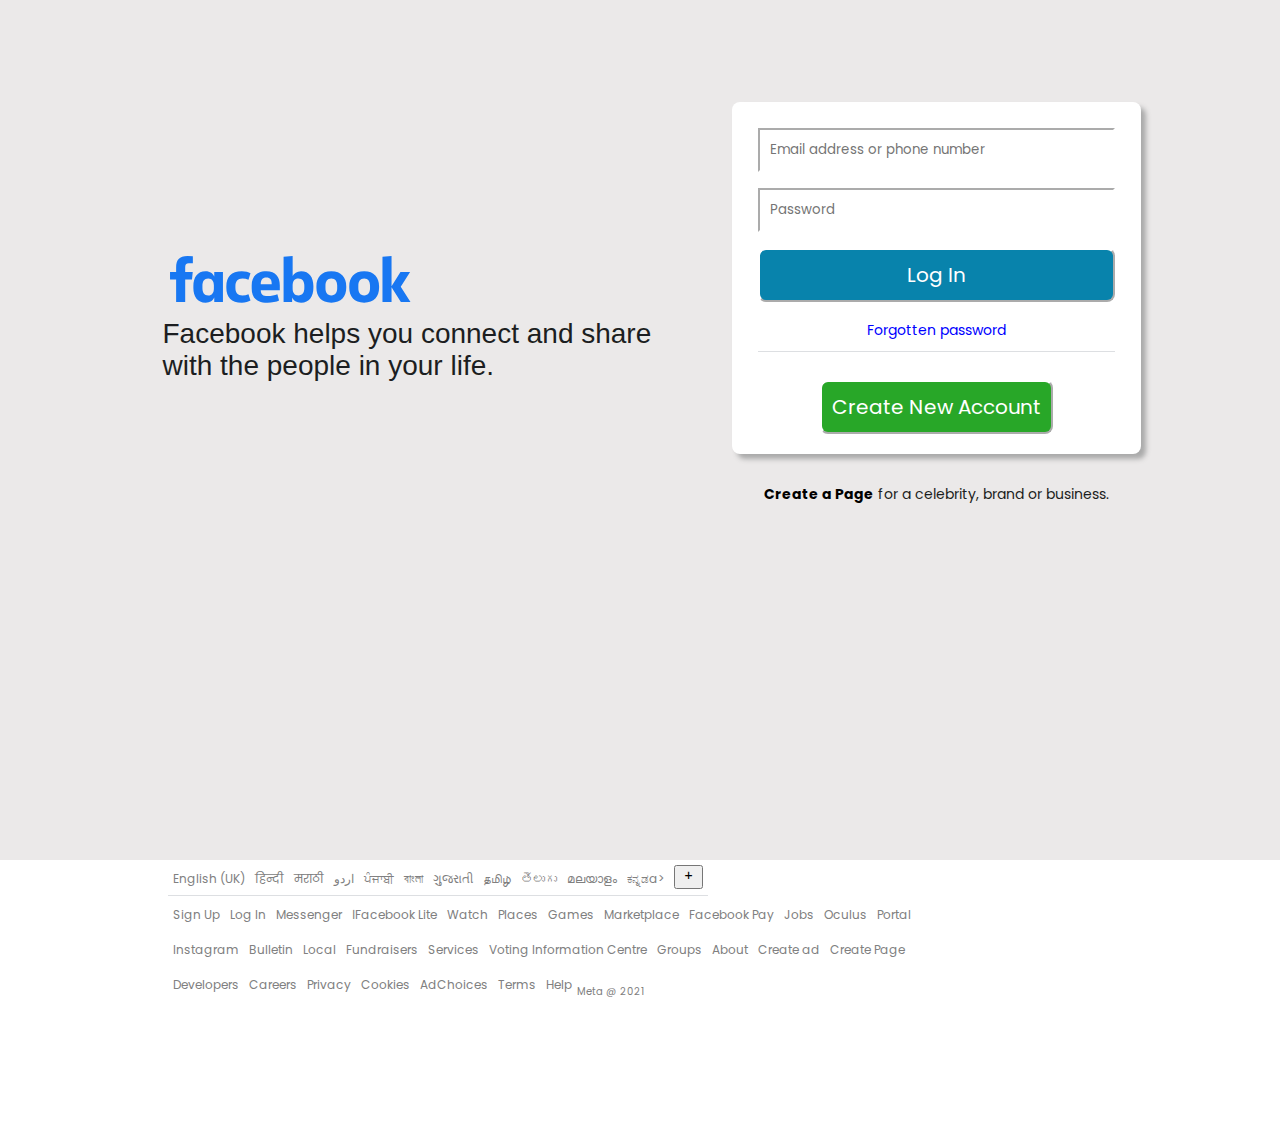
<file: index.html>
<!DOCTYPE html>
<html lang="en">
<head>
    <meta charset="UTF-8">
    <meta http-equiv="X-UA-Compatible" content="IE=edge">
    <meta name="viewport" content="width=device-width, initial-scale=1.0">
    <title>Document</title>
    <link rel="preconnect" href="https://fonts.googleapis.com">
    <link rel="preconnect" href="https://fonts.gstatic.com" crossorigin>
    <link href="https://fonts.googleapis.com/css2?family=Poppins:wght@400;500;600;700&display=swap" rel="stylesheet">
    <link rel="stylesheet" href="index.css">
</head>
<body>
   <main>
       <div class="row">
           <div class="logo">
               <img src="logo.svg" alt="logo" id="image">
               <h2>Facebook helps you connect and share with the people in your life.</h2>


           </div> 
           <div class="form-container">
               <div class="form">
                   <input type="text" class="input" placeholder="Email address or phone number">
                   <input type="password"  class="input" placeholder="Password">
                   <button  class="input" id="loginbutton" > Log In</button>
                   <a href="#"  class="input" id="forgotten" >Forgotten password</a>
                   <button class="new-account" class="input" >Create New Account</button>

               </div>
               <p><b><a href="#" class="create-page"> Create a Page</a></b> for a celebrity, brand or business.</p>
           </div>
       </div>
   </main>
    
   <footer>
       <div class="footer-container">
           <ol > 
               <li><a href="#" class="lang">English (UK)</a></li>
               <li><a href="#" class="lang">हिन्दी</a></li>
               <li><a href="#" class="lang"> मराठी</a></li>
               <li><a href="#" class="lang">اردو </a></li>
               <li><a href="#" class="lang">ਪੰਜਾਬੀ</a></li>
               <li><a href="#" class="lang">বাংলা</a></li>
               <li><a href="#" class="lang">ગુજરાતી</a></li>
               <li><a href="#"class="lang"> தமிழ்</a></li>
               <li><a href="#" class="lang">తెలుగు</a></li>
               <li><a href="#" class="lang">മലയാളം</a></li>
               <li><a href="#" class="lang"> ಕನ್ನಡa></li>
                <button class="plusbutton">+</button>
           </ol>
         
       </div>

       <div class="footer-container-2">
        <ol  > 
            <li><a href="#" class="lang">Sign Up</a></li>
            <li><a href="#" class="lang">Log In</a></li>
            <li><a href="#" class="lang"> Messenger</a></li>
            <li><a href="#" class="lang">اFacebook Lite</a></li>
            <li><a href="#" class="lang">Watch</a></li>
            <li><a href="#" class="lang">Places</a></li>
            <li><a href="#" class="lang">Games</a></li>
            <li><a href="#"class="lang"> Marketplace</a></li>
            <li><a href="#" class="lang">Facebook Pay</a></li>
            <li><a href="#" class="lang">Jobs</a></li>
            <li><a href="#" class="lang"> Oculus</li>
            <li><a href="#" class="lang"> Portal</li>
            <li><a href="#" class="lang"> Instagram</li>
            <li><a href="#" class="lang"> Bulletin</li>
            <li><a href="#" class="lang"> Local</li>
           <li><a href="#" class="lang"> Fundraisers</li>
            <li><a href="#" class="lang"> Services</li>
            <li><a href="#" class="lang"> Voting Information Centre</li>
            <li><a href="#" class="lang"> Groups</li>
            <li><a href="#" class="lang"> About</li>
            <li><a href="#" class="lang"> Create ad</li>            
            <li><a href="#" class="lang"> Create Page</li>
            <li><a href="#" class="lang"> Developers</li>
            <li><a href="#" class="lang"> Careers</li>                    
             <li><a href="#" class="lang"> Privacy</li>
            <li><a href="#" class="lang"> Cookies</li>
            <li><a href="#" class="lang"> AdChoices</li>
            <li><a href="#" class="lang"> Terms</li>
            <li><a href="#" class="lang"> Help</li>
                <br>
                <small class="small">Meta @ 2021</small>
            
        </ol>
        
      
    </div>
   </footer>












</body>
</html>
</file>
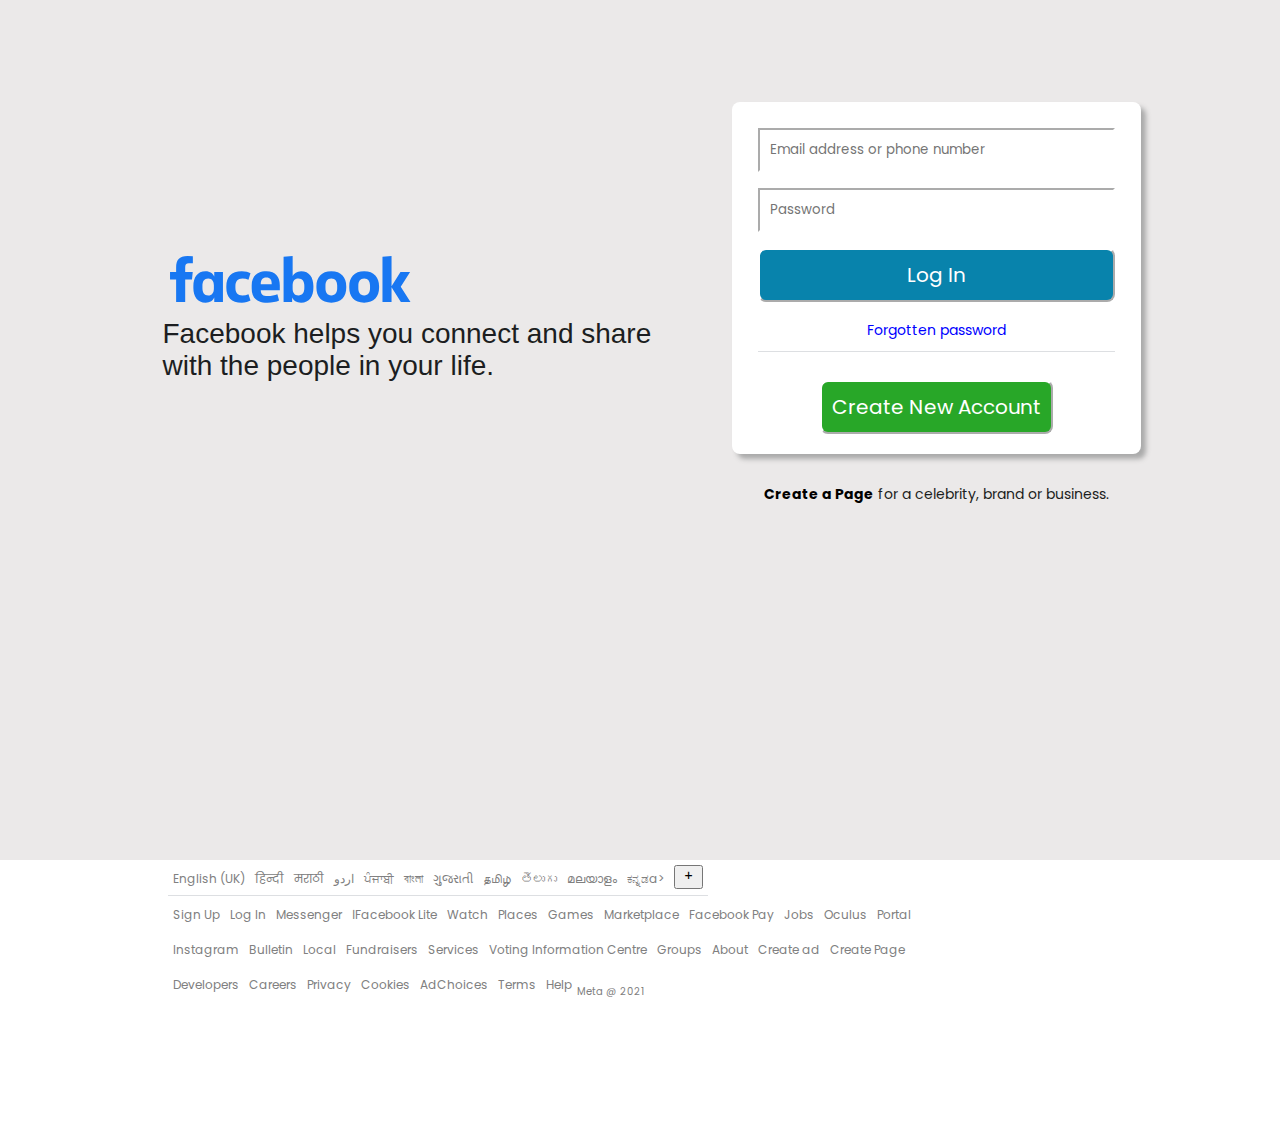
<file: facebook login.html>
<!DOCTYPE html>
<html lang="en">
<head>
    <meta charset="UTF-8">
    <meta http-equiv="X-UA-Compatible" content="IE=edge">
    <meta name="viewport" content="width=device-width, initial-scale=1.0">
    <title>Document</title>
    <link rel="preconnect" href="https://fonts.googleapis.com">
    <link rel="preconnect" href="https://fonts.gstatic.com" crossorigin>
    <link href="https://fonts.googleapis.com/css2?family=Poppins:wght@400;500;600;700&display=swap" rel="stylesheet">
    <link rel="stylesheet" href="facebook.css">
</head>
<body>
   <main>
       <div class="row">
           <div class="logo">
               <img src="logo.svg" alt="logo" id="image">
               <h2>Facebook helps you connect and share with the people in your life.</h2>


           </div> 
           <div class="form-container">
               <div class="form">
                   <input type="text" class="input" placeholder="Email address or phone number">
                   <input type="password"  class="input" placeholder="Password">
                   <button  class="input" id="loginbutton" > Log In</button>
                   <a href="#"  class="input" id="forgotten" >Forgotten password</a>
                   <button class="new-account" class="input" >Create New Account</button>

               </div>
               <p><b><a href="#" class="create-page"> Create a Page</a></b> for a celebrity, brand or business.</p>
           </div>
       </div>
   </main>
    
   <footer>
       <div class="footer-container">
           <ol > 
               <li><a href="#" class="lang">English (UK)</a></li>
               <li><a href="#" class="lang">हिन्दी</a></li>
               <li><a href="#" class="lang"> मराठी</a></li>
               <li><a href="#" class="lang">اردو </a></li>
               <li><a href="#" class="lang">ਪੰਜਾਬੀ</a></li>
               <li><a href="#" class="lang">বাংলা</a></li>
               <li><a href="#" class="lang">ગુજરાતી</a></li>
               <li><a href="#"class="lang"> தமிழ்</a></li>
               <li><a href="#" class="lang">తెలుగు</a></li>
               <li><a href="#" class="lang">മലയാളം</a></li>
               <li><a href="#" class="lang"> ಕನ್ನಡa></li>
                <button class="plusbutton">+</button>
           </ol>
         
       </div>

       <div class="footer-container-2">
        <ol  > 
            <li><a href="#" class="lang">Sign Up</a></li>
            <li><a href="#" class="lang">Log In</a></li>
            <li><a href="#" class="lang"> Messenger</a></li>
            <li><a href="#" class="lang">اFacebook Lite</a></li>
            <li><a href="#" class="lang">Watch</a></li>
            <li><a href="#" class="lang">Places</a></li>
            <li><a href="#" class="lang">Games</a></li>
            <li><a href="#"class="lang"> Marketplace</a></li>
            <li><a href="#" class="lang">Facebook Pay</a></li>
            <li><a href="#" class="lang">Jobs</a></li>
            <li><a href="#" class="lang"> Oculus</li>
            <li><a href="#" class="lang"> Portal</li>
            <li><a href="#" class="lang"> Instagram</li>
            <li><a href="#" class="lang"> Bulletin</li>
            <li><a href="#" class="lang"> Local</li>
           <li><a href="#" class="lang"> Fundraisers</li>
            <li><a href="#" class="lang"> Services</li>
            <li><a href="#" class="lang"> Voting Information Centre</li>
            <li><a href="#" class="lang"> Groups</li>
            <li><a href="#" class="lang"> About</li>
            <li><a href="#" class="lang"> Create ad</li>            
            <li><a href="#" class="lang"> Create Page</li>
            <li><a href="#" class="lang"> Developers</li>
            <li><a href="#" class="lang"> Careers</li>                    
             <li><a href="#" class="lang"> Privacy</li>
            <li><a href="#" class="lang"> Cookies</li>
            <li><a href="#" class="lang"> AdChoices</li>
            <li><a href="#" class="lang"> Terms</li>
            <li><a href="#" class="lang"> Help</li>
                <br>
                <small class="small">Meta @ 2021</small>
            
        </ol>
        
      
    </div>
   </footer>












</body>
</html>
</file>
<file: index.css>
*{
    padding: 0%;
    margin: 0%;
    box-sizing: border-box;
    font-family: 'Poppins', sans-serif;
}
body{
    font-family: 'Poppins', sans-serif;
    padding: 0;
    margin:0 ;
    background: color #F0F2F5; ;
    color:#1C1E21;
    background-color: rgb(235, 233, 233);

}
main{
    height: 70vh;
    margin-left: 10%;
    margin-right: 10%;
    position: relative;
    margin-left: 10%;
    background-color: rgb(235, 233, 233);
   
}
footer{
    height: 30vh;
   margin-right: 0%;
   margin-left: 0%;
    position: relative;
}
.row{
    display: flex;
    justify-content: space-around;
    align-items: center;
    padding: 0%;
    margin-top: 10%;
  
    
}
.logo{
    margin: 0;
    display: flex;
    flex-direction: column;
}
#image{
    height: 106x;
    width: 300px;
    margin-bottom: -14px;
 
}

.logo h2{
    font-size: 28px;
    font-family: SFProDisplay-Regular, Helvetica, Arial, sans-serif;
    font-weight: normal;
    width: 500px;
    padding-left: 23px;
    font-weight: normal;
    width: 569px;

}
.form-container{
    display: flex;
    flex-direction: column;

}
.form{
    display: flex;
    flex-direction: column;
    background-color: white;
    padding-left: 18px;
    padding-right: 18px;
    padding-top: 18px;
    padding-bottom: 20px;
    border-radius: 8px;
    box-shadow: 5px 5px 5px #aaa;


     
}
.input{
    padding: 10px;
    margin: 8px;
    border-radius: 8spx;
    border-color: white;
    
}

#loginbutton{
    background-color: rgb(8, 131, 172);
    color: white;
    font-size: 20px;
    font-weight: normal;
    border-radius: 8px;
}
 #forgotten{
    text-align: center;
    padding-top: 2px;
    color: blue;
    font-size: 14px;
    border-bottom: 1px  rgb(58, 57, 57);
    box-shadow: 1px  solid white;
    text-decoration: none;
    border-bottom: 1px solid #dddfe2;
    
    
    
}
#forgotten:hover{
    text-decoration: underline;
}

.new-account{
    margin-left: 70px;
    margin-right: 70px;
    margin-top: 20px;
    font-size: 20px;
    padding: 10px;
    border-radius: 8px;
    background-color: rgb(40, 167, 40);
    color: white;
    border-color: white;
    
}
.create-page{
    color: black;
    text-decoration: none;

}
.create-page:hover{
    text-decoration: underline;
}

p{
    margin-left: 20px;
    margin-right: 20px;
    margin-top: 30px;
    text-align: center;
   font-size: 14px;

}





footer{
    height: 30vh;
   margin-right: 0%;
   margin-left: 0%;
    position: relative;
    background-color: white;
}
.footer-container{
    margin-top: 10%;
    display: flex;
    flex-direction: row;
    padding-left: 40px;
    margin-left: 10%;
    margin-right: 10%;

}
.footer-container ol{
    display:flex;
    
    flex-direction: row;
    text-align: start;
    list-style-type: none;
    border-bottom: 1px solid #dddfe2;
    
}

 li{
    margin: 5px;
    color: grey;
    
   
}
.lang{
    color: grey;
    text-decoration: none;
    font-size: 12px;
    
}
.lang:hover{
    text-decoration:underline;
}
.plusbutton{
    margin: 5px;
    padding-left: 8px;
    padding-right: 8px;
    padding-top:0px ;
    padding-bottom: 0px;
   
}
.footer-container-2{
    
    display: flex;
    flex-direction: row;
    padding-left: 40px;
    margin-left: 10%;
    margin-right: 1%;

}
.footer-container-2 ol{
    
    display:flex;
    flex-wrap: wrap;
    
    flex-direction: row;
    text-align: start;
    list-style-type: none;
    padding-right: 30%;
   
    
}
.small{
    display: flex;
    flex-direction: column;
    
}
</file>
<file: facebook.css>
*{
    padding: 0%;
    margin: 0%;
    box-sizing: border-box;
    font-family: 'Poppins', sans-serif;
}
body{
    font-family: 'Poppins', sans-serif;
    padding: 0;
    margin:0 ;
    background: color #F0F2F5; ;
    color:#1C1E21;
    background-color: rgb(235, 233, 233);

}
main{
    height: 70vh;
    margin-left: 10%;
    margin-right: 10%;
    position: relative;
    margin-left: 10%;
    background-color: rgb(235, 233, 233);
   
}
footer{
    height: 30vh;
   margin-right: 0%;
   margin-left: 0%;
    position: relative;
}
.row{
    display: flex;
    justify-content: space-around;
    align-items: center;
    padding: 0%;
    margin-top: 10%;
  
    
}
.logo{
    margin: 0;
    display: flex;
    flex-direction: column;
}
#image{
    height: 106x;
    width: 300px;
    margin-bottom: -14px;
 
}

.logo h2{
    font-size: 28px;
    font-family: SFProDisplay-Regular, Helvetica, Arial, sans-serif;
    font-weight: normal;
    width: 500px;
    padding-left: 23px;
    font-weight: normal;
    width: 569px;

}
.form-container{
    display: flex;
    flex-direction: column;

}
.form{
    display: flex;
    flex-direction: column;
    background-color: white;
    padding-left: 18px;
    padding-right: 18px;
    padding-top: 18px;
    padding-bottom: 20px;
    border-radius: 8px;
    box-shadow: 5px 5px 5px #aaa;


     
}
.input{
    padding: 10px;
    margin: 8px;
    border-radius: 8spx;
    border-color: white;
    
}

#loginbutton{
    background-color: rgb(8, 131, 172);
    color: white;
    font-size: 20px;
    font-weight: normal;
    border-radius: 8px;
}
 #forgotten{
    text-align: center;
    padding-top: 2px;
    color: blue;
    font-size: 14px;
    border-bottom: 1px  rgb(58, 57, 57);
    box-shadow: 1px  solid white;
    text-decoration: none;
    border-bottom: 1px solid #dddfe2;
    
    
    
}
#forgotten:hover{
    text-decoration: underline;
}

.new-account{
    margin-left: 70px;
    margin-right: 70px;
    margin-top: 20px;
    font-size: 20px;
    padding: 10px;
    border-radius: 8px;
    background-color: rgb(40, 167, 40);
    color: white;
    border-color: white;
    
}
.create-page{
    color: black;
    text-decoration: none;

}
.create-page:hover{
    text-decoration: underline;
}

p{
    margin-left: 20px;
    margin-right: 20px;
    margin-top: 30px;
    text-align: center;
   font-size: 14px;

}





footer{
    height: 30vh;
   margin-right: 0%;
   margin-left: 0%;
    position: relative;
    background-color: white;
}
.footer-container{
    margin-top: 10%;
    display: flex;
    flex-direction: row;
    padding-left: 40px;
    margin-left: 10%;
    margin-right: 10%;

}
.footer-container ol{
    display:flex;
    
    flex-direction: row;
    text-align: start;
    list-style-type: none;
    border-bottom: 1px solid #dddfe2;
    
}

 li{
    margin: 5px;
    color: grey;
    
   
}
.lang{
    color: grey;
    text-decoration: none;
    font-size: 12px;
    
}
.lang:hover{
    text-decoration:underline;
}
.plusbutton{
    margin: 5px;
    padding-left: 8px;
    padding-right: 8px;
    padding-top:0px ;
    padding-bottom: 0px;
   
}
.footer-container-2{
    
    display: flex;
    flex-direction: row;
    padding-left: 40px;
    margin-left: 10%;
    margin-right: 1%;

}
.footer-container-2 ol{
    
    display:flex;
    flex-wrap: wrap;
    
    flex-direction: row;
    text-align: start;
    list-style-type: none;
    padding-right: 30%;
   
    
}
.small{
    display: flex;
    flex-direction: column;
    
}
</file>
